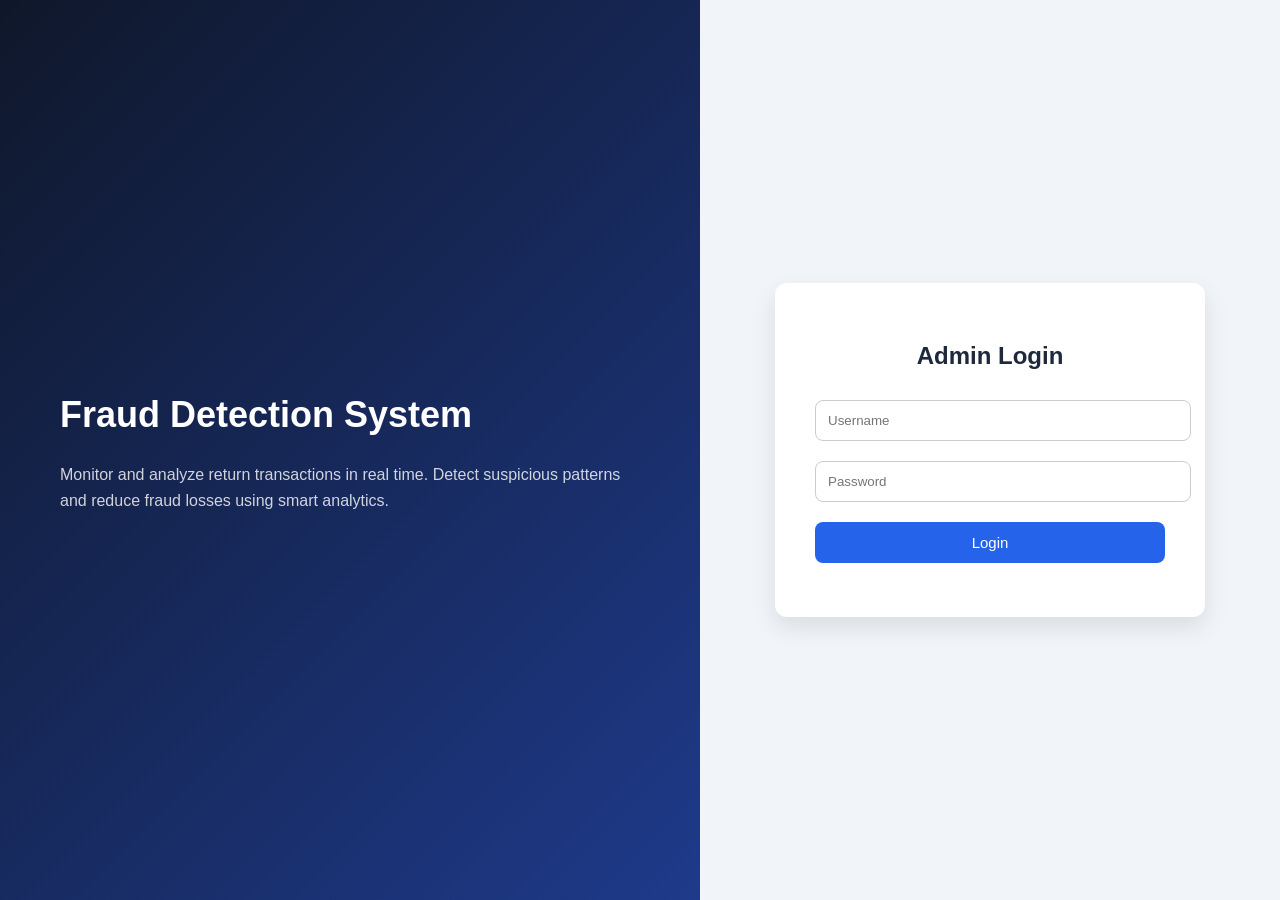
<file: index.html>
<!DOCTYPE html>
<html>
<head>
    <title>Admin Login</title>

    <style>
        body {
            margin: 0;
            font-family: "Segoe UI", Arial, sans-serif;
            height: 100vh;
            display: flex;
        }

        /* LEFT PANEL (branding style like real SaaS apps) */
        .left-panel {
            flex: 1;
            background: linear-gradient(135deg, #0f172a, #1e3a8a);
            color: white;
            display: flex;
            flex-direction: column;
            justify-content: center;
            padding: 60px;
        }

        .left-panel h1 {
            font-size: 36px;
            margin-bottom: 10px;
        }

        .left-panel p {
            opacity: 0.8;
            line-height: 1.6;
        }

        /* RIGHT LOGIN PANEL */
        .right-panel {
            flex: 1;
            display: flex;
            justify-content: center;
            align-items: center;
            background: #f1f5f9;
        }

        .login-box {
            width: 350px;
            background: white;
            padding: 40px;
            border-radius: 12px;
            box-shadow: 0 10px 25px rgba(0,0,0,0.1);
            text-align: center;
        }

        .login-box h2 {
            margin-bottom: 20px;
            color: #1e293b;
        }

        input {
            width: 100%;
            padding: 12px;
            margin: 10px 0;
            border: 1px solid #ccc;
            border-radius: 8px;
            outline: none;
        }

        input:focus {
            border-color: #2563eb;
        }

        button {
            width: 100%;
            padding: 12px;
            background: #2563eb;
            color: white;
            border: none;
            border-radius: 8px;
            cursor: pointer;
            font-size: 15px;
            margin-top: 10px;
        }

        button:hover {
            background: #1d4ed8;
        }

        #message {
            margin-top: 10px;
            font-size: 14px;
        }
    </style>
</head>

<body>

    <!-- LEFT INFO PANEL -->
    <div class="left-panel">
        <h1>Fraud Detection System</h1>
        <p>
            Monitor and analyze return transactions in real time.
            Detect suspicious patterns and reduce fraud losses using smart analytics.
        </p>
    </div>

    <!-- RIGHT LOGIN PANEL -->
    <div class="right-panel">

        <div class="login-box">

            <h2>Admin Login</h2>

            <input type="text" id="username" placeholder="Username">
            <input type="password" id="password" placeholder="Password">

            <button onclick="login()">Login</button>

            <p id="message"></p>

        </div>

    </div>

<script>

let attempts = 0;

function login() {

    let username = document.getElementById("username").value;
    let password = document.getElementById("password").value;
    let message = document.getElementById("message");

    if (attempts >= 3) {
        message.innerHTML = "❌ Account locked. Try again later.";
        message.style.color = "red";
        return;
    }

    if (username === "admin" && password === "1234") {

        message.innerHTML = "✅ Login Successful!";
        message.style.color = "green";

        setTimeout(function () {
            window.location.href = "dashboard.html";
        }, 1000);

    } else {

        attempts++;

        message.innerHTML =
            "❌ Invalid Login. Attempt " + attempts + " of 3";

        message.style.color = "red";

        if (attempts >= 3) {
            message.innerHTML = "❌ Account locked. Try again later.";
        }
    }
}

</script>

</body>
</html>
</file>
